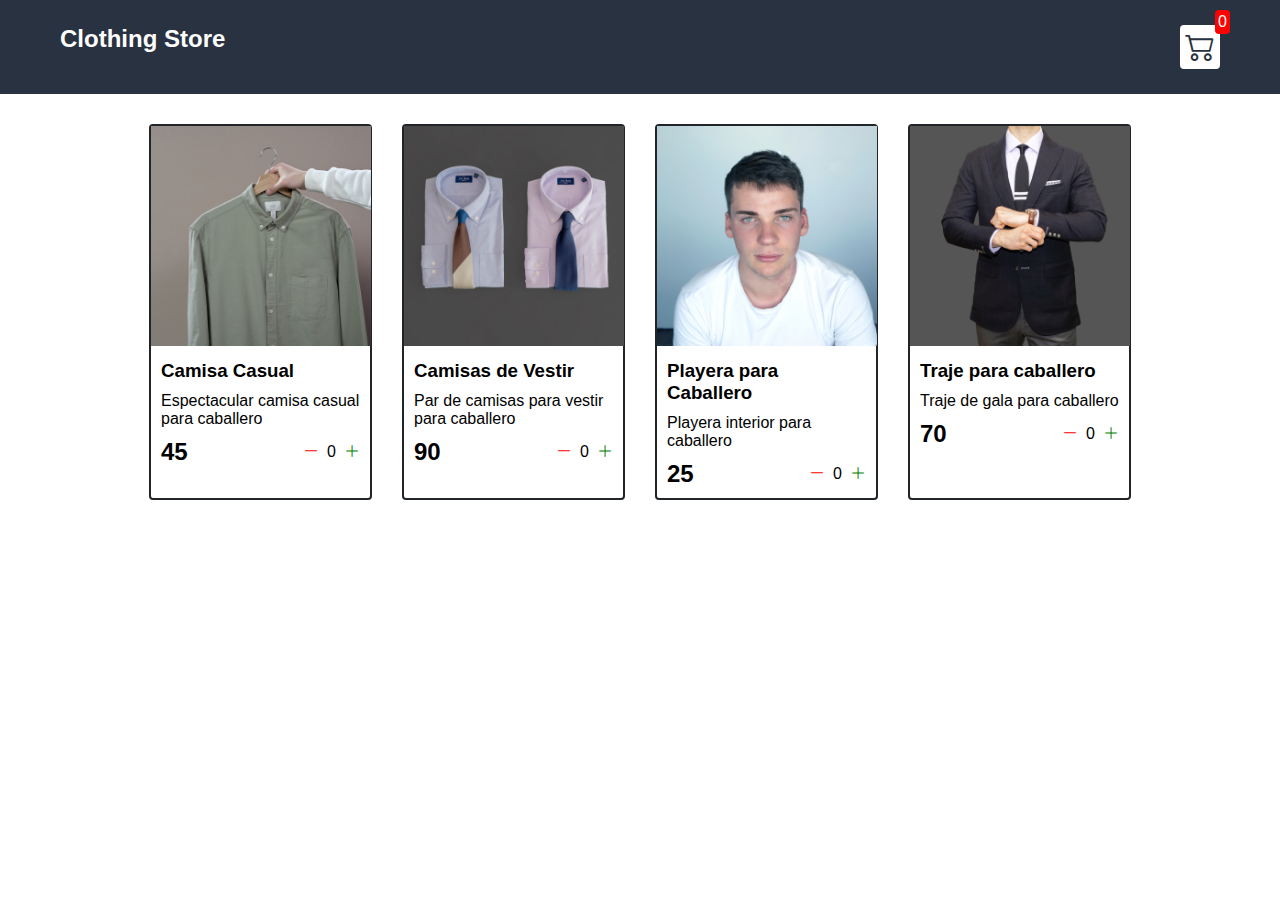
<file: index.html>
<!DOCTYPE html>
<html lang="en">
<head>
    <meta charset="UTF-8">
    <meta name="viewport" content="width=device-width, initial-scale=1.0">
    <meta http-equiv="X-UA-Compatible" content="ie=edge">
    <title>Clothing Store</title>
    <link rel="stylesheet" href="src/style.css">
    <link rel="stylesheet" href="https://cdn.jsdelivr.net/npm/bootstrap-icons@1.8.3/font/bootstrap-icons.css">
</head>
<body>
<div id="navbar"class="navbar">
    <a href="index.html">
      <h2>Clothing Store</h2>
    </a>
    <a href="cart.html">
    <div class="cart">
        <i class="bi bi-cart2"></i>
        <div id="cartAmount" class="cartAmount">0</div>
    </div>
    </a>
</div>
<div id="shop" class="shop">
    
</div>
</body>
<script src="src/data.js"></script>
<script src="src/main.js"></script>

</html>
</file>
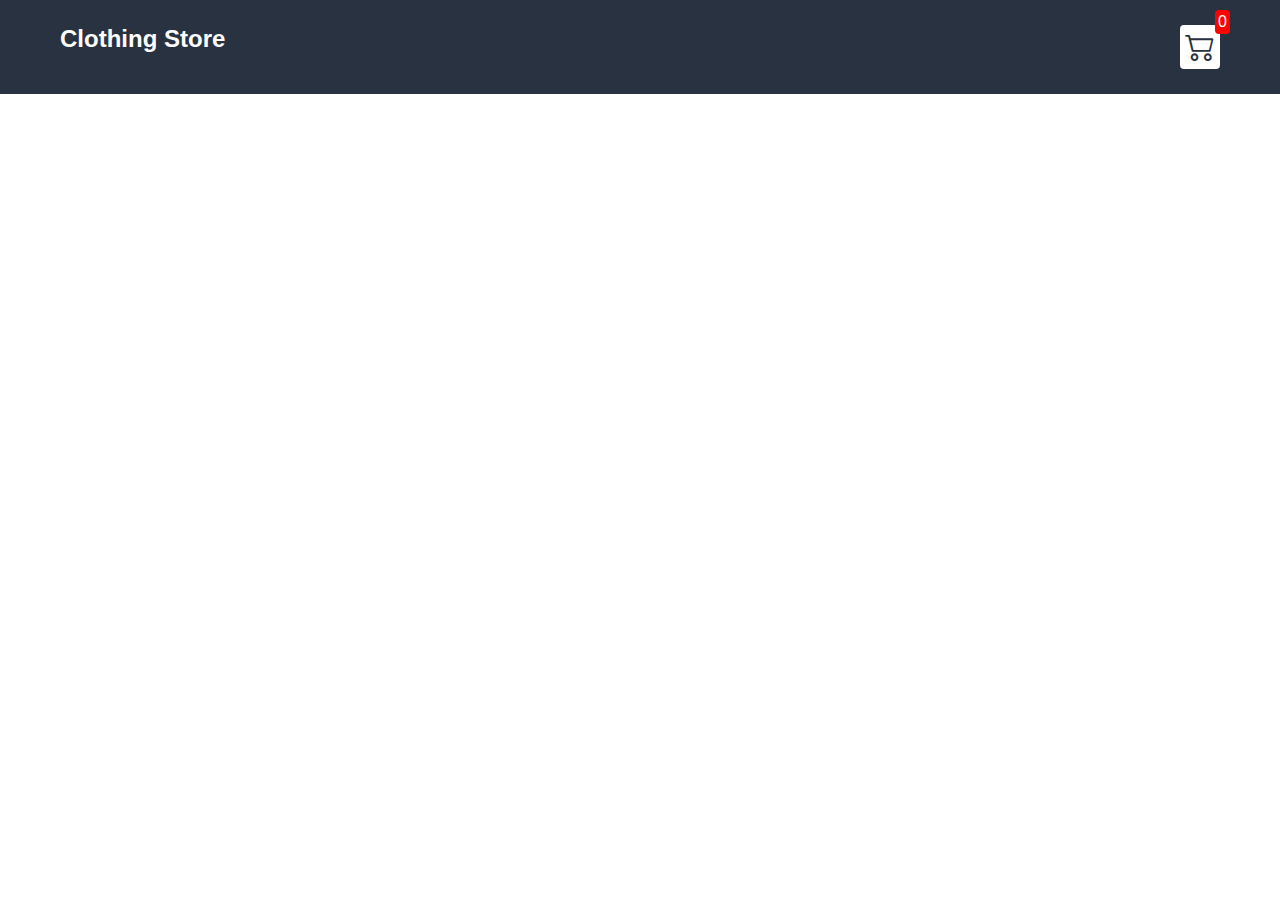
<file: cart.html>
<!DOCTYPE html>
<html lang="en">
<head>
    <meta charset="UTF-8">
    <meta name="viewport" content="width=device-width, initial-scale=1.0">
    <meta http-equiv="X-UA-Compatible" content="ie=edge">
    <title>Clothing Store</title>
    <link rel="stylesheet" href="src/style.css">
    <link rel="stylesheet" href="https://cdn.jsdelivr.net/npm/bootstrap-icons@1.8.3/font/bootstrap-icons.css">
</head>
<body>
    <div class="navbar">
        <a href="index.html">
            <h2>Clothing Store</h2>
        </a>

        <a href="cart.html">
            <div class="cart">
                <i class="bi bi-cart2"></i>
                <div id="cartAmount" class="cartAmount">0</div>
            </div>
        </a>
    </div>
    <div id="label" class="text-center"></div>
    <div class="shopping-cart" id="shopping-cart"></div>
</body>
<script src="src/data.js"></script>
<script src="src/cart.js"></script>


</html>
</file>
<file: src/style.css>
*{
    margin: 0;
    padding: 0;
    box-sizing: border-box;
}

body{
    font-family: sans-serif;
}

i{
    cursor: pointer;
}

a{
    text-decoration: none;
    color: white;
}

.navbar{
    display: flex;
    flex-direction: row;
    justify-content: space-between;
    background-color: #293241;
    color: white;
    padding: 25px 60px;
    margin-bottom: 30px;
}

.cart{
    position: relative;
    background-color: #fff;
    color: #293241;
    font-size: 30px;
    padding: 5px;
    border-radius: 4px;
}

.cartAmount{
    position: absolute;
    top: -15px;
    right: -10px;
    font-size: 16px;
    background-color: red;
    color: white;
    padding: 3px;
    border-radius: 4px;
   
}

.shop{
    display: grid;
    grid-template-columns: repeat(4, 223px);
    gap: 30px;
    justify-content: center;
}

@media(max-width: 1000px){
    .shop{
        grid-template-columns: repeat(2, 223px);
    }
}

@media(max-width: 500px){
    .shop{
        grid-template-columns: repeat(1, 223px);
    }
}

.item{
    border: 2px solid #212529;
    border-radius: 4px;
}

.details{
    display: flex;
    flex-direction: column;
    padding: 10px;
    gap: 10px;
}

.price-quantity{
    display: flex;
    flex-direction: row;
    justify-content: space-between;
    align-items: center;
}


.buttons{
    display: flex;
    flex-direction: row;
    gap:8px;
    font-size: 16px;
}

.bi-dash-lg{
    color: red;
}

.bi-plus-lg{
    color: green;
}

.text-center{
    text-align: center;
    margin-bottom: 20px;
}

.HomeBtn .checkout .removeAll {
    background-color: #212529;
    color: white;
    border: none;
    padding: 6px;
    border-radius: 3px;
    cursor: pointer;
    margin-top: 10px;
}

.checkout{
    background-color: green;
}

.removeAll {
    background-color: red;
}

.bi-x-lg{
    color: red;
    font-weight: bold;
}

.shopping-cart{
    display: grid;
    grid-template-columns: repeat(1, 320px);
    justify-content: center;
    gap: 15px;
}

.cart-item{
    border: 2px solid #212529;
    border-radius: 5px;
    display: flex;
}

title-price-x{
    width: 195px;
    display: flex;
    align-items: center;
    justify-content: space-between;
}

title-price{
    display: flex;
    align-items: center;
    gap: 10px;
}

.cart-item-price{
    background-color: #212529;
    color: white;
    border-radius: 4px;
    padding: 3px 6px;
}
</file>
